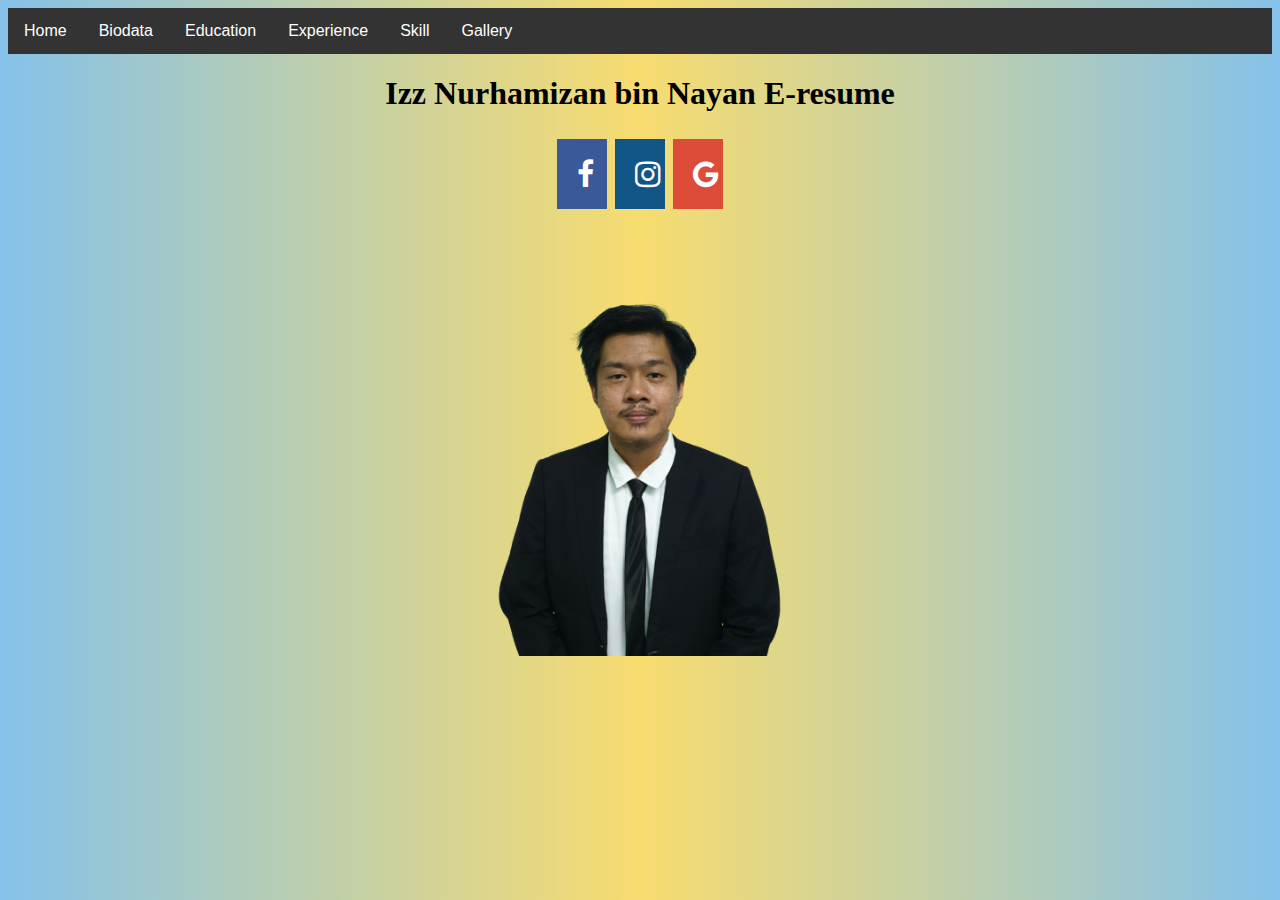
<file: index.html>
<!DOCTYPE html>
<html>
<head>
    <meta name="viewport" content="width=device-width, initial-scale=1">
<link rel="stylesheet" href="https://cdnjs.cloudflare.com/ajax/libs/font-awesome/4.7.0/css/font-awesome.min.css">
<title>index E-resume</title>
    <link rel="stylesheet" href="style.css">
</head>
<body>

<ul>
  <li><a class="active" href="index.html">Home</a></li>
  <li><a href="biodata.html">Biodata</a></li>
  <li><a href="educationlevel.html">Education</a></li>
  <li><a href="experience.html">Experience</a></li>
    <li><a href="skill.html">Skill</a></li>
    <li><a href="gallery.html">Gallery</a></li>
</ul>
    
    <header class="header home-1">
    <h1 style="font-family:verdana">Izz Nurhamizan bin Nayan E-resume</h1>
        <a href="https://www.facebook.com/zack.black.3954" class="fa fa-facebook"></a>
        <a href="https://www.instagram.com/izz_mizan/" class="fa fa-instagram"></a>
        <a href="mailto:izzmizan00@gmail.com" class="fa fa-google"></a>
    </header>
<img src= mizansmart.png class="homeimg">

   
    
</body>
</html>
</file>
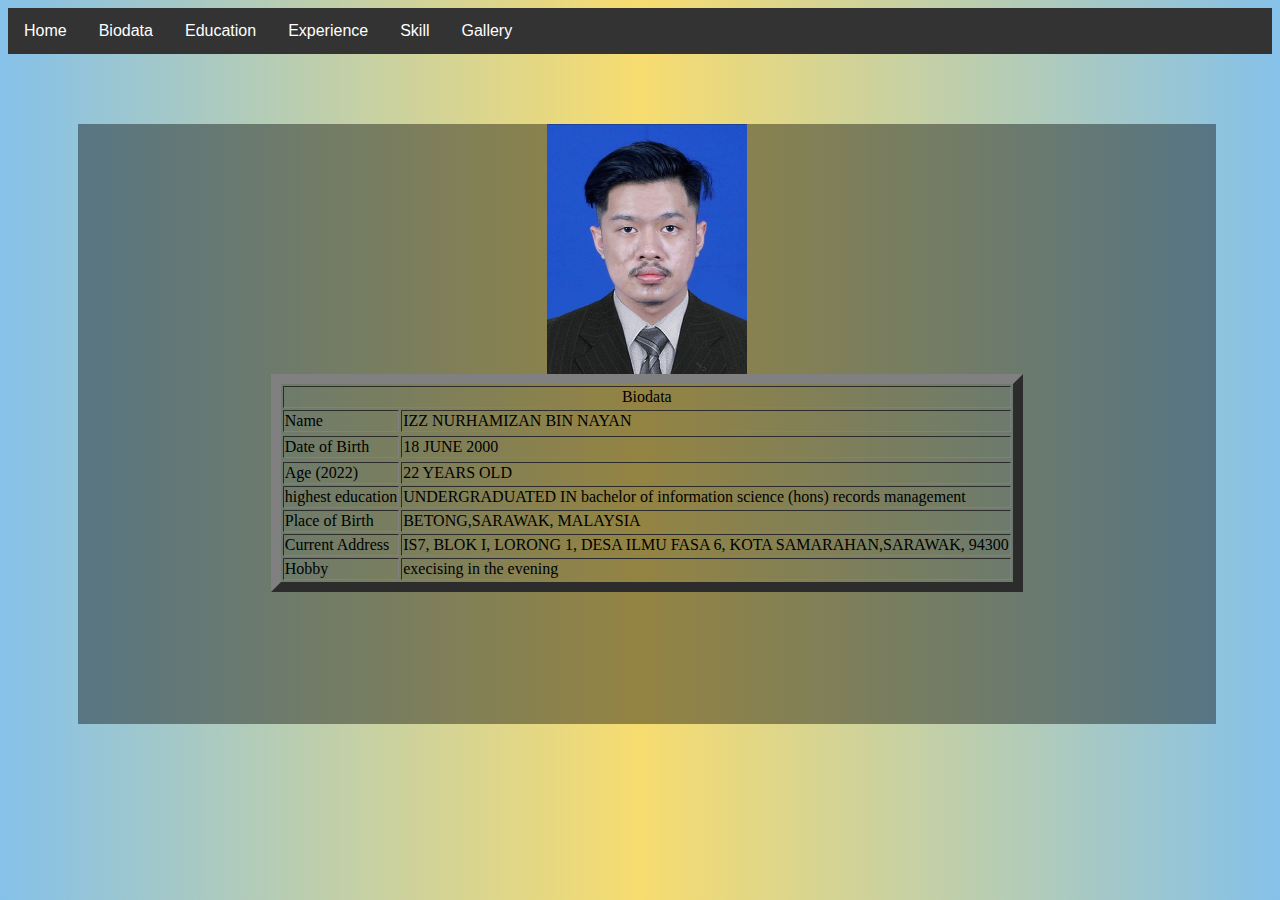
<file: biodata.html>
<!DOCTYPE html>
<html>
<head>
<title>Biodata E-resume</title>
    <link rel="stylesheet" href="style.css">
</head>
<body>

<ul>
  <li><a class="active" href="index.html">Home</a></li>
  <li><a href="biodata.html">Biodata</a></li>
  <li><a href="educationlevel.html">Education</a></li>
  <li><a href="experience.html">Experience</a></li>
    <li><a href="skill.html">Skill</a></li>
    <li><a href="gallery.html">Gallery</a></li>
</ul>
    
<section>
<article>
<div class="box1">
<img src="mizan%20passport%20(2).jpeg" alt="passport" width="200" height="250" class="biodata-img">
   <center>
       
        <table border=10;
               style="250px">
            
        <tr>
            <td colspan=3 align=center style="font-family:verdana">Biodata</td>
        </tr>
            <tr>
            <td style="font-family:verdana">Name </td>
            <td style="font-family:verdana">IZZ NURHAMIZAN BIN NAYAN</td>
            
        </tr>
        <tr>
            <tr>
            <td style="font-family:verdana">Date of Birth </td>
            <td style="font-family:verdana">18 JUNE 2000</td>
            
        </tr>
        <tr>
        <tr>
            <td style="font-family:verdana">Age (2022) </td>
            <td style="font-family:verdana">22 YEARS OLD</td>
            
        </tr>
        <tr>
            <td style="font-family:verdana">highest education</td>
            <td style="font-family:verdana">UNDERGRADUATED IN bachelor of information science (hons) records management</td>
        </tr>
            <tr>
            <td style="font-family:verdana">Place of Birth</td>
            <td style="font-family:verdana">BETONG,SARAWAK, MALAYSIA</td>
        </tr>
            <tr>
            <td style="font-family:verdana">Current Address</td>
            <td style="font-family:verdana">IS7, BLOK I, LORONG 1, DESA ILMU FASA 6, KOTA SAMARAHAN,SARAWAK, 94300</td>
        
                </tr>
            <tr>
            <td style="font-family:verdana">Hobby</td>
            <td style="font-family:verdana">execising in the evening</td>
        </tr>
       </table>
    </center>
   
        
    </div>
    </article>
</section>
    
</body>
</html>
</file>
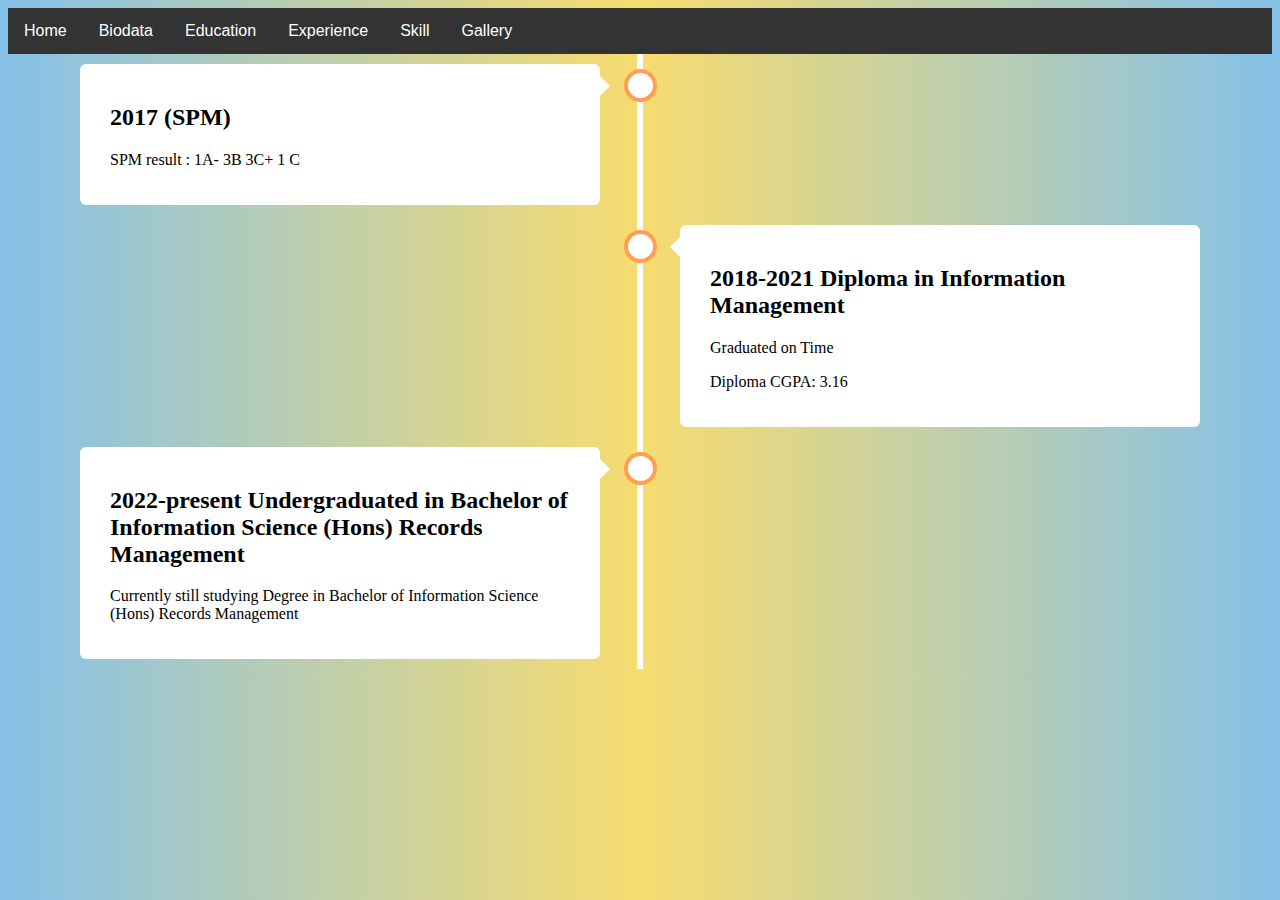
<file: educationlevel.html>
<!DOCTYPE html>
<html>
<head>
<title>Education level</title>
    <link rel="stylesheet" href="style.css">
</head>
<body>

<ul>
  <li><a class="active" href="index.html">Home</a></li>
  <li><a href="biodata.html">Biodata</a></li>
  <li><a href="educationlevel.html">Education</a></li>
  <li><a href="experience.html">Experience</a></li>
    <li><a href="skill.html">Skill</a></li>
    <li><a href="gallery.html">Gallery</a></li>
</ul>
    
<div class="timeline">
  <div class="container left">
    <div class="content">
      <h2 style="font-family:verdana">2017 (SPM)</h2>
      <p style ="font-family:verdana">SPM result : 1A- 3B 3C+ 1 C</p>
    </div>
  </div>
  <div class="container right">
    <div class="content">
      <h2 style="font-family:verdana">2018-2021 Diploma in Information Management </h2>
        <p style="font-family:verdana">Graduated on Time</p>
      <p style="font-family:verdana">Diploma CGPA: 3.16</p>
    </div>
  </div>
  <div class="container left">
    <div class="content">
      <h2 style="font-family:verdana">2022-present Undergraduated in Bachelor of Information Science (Hons) Records Management</h2>
      <p style="font-family:verdana">Currently still studying Degree in Bachelor of Information Science (Hons) Records Management</p>
    </div>
  </div>
    </div>

</body>
</html>
</file>
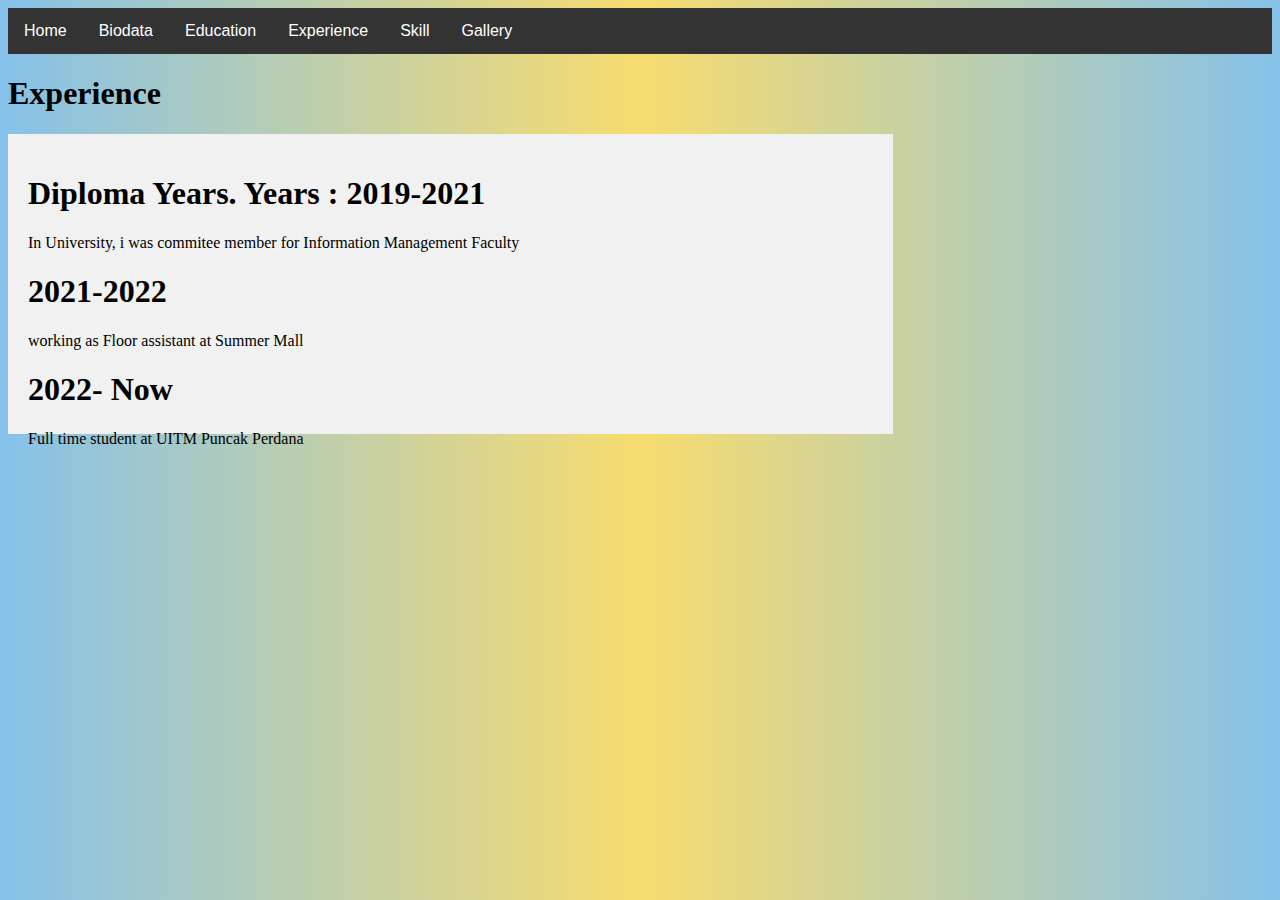
<file: experience.html>
<!DOCTYPE html>
<html>
<head>
<title>Izz Experience</title>
    <link rel="stylesheet" href="style.css">
</head>
<body>

<ul>
  <li><a class="active" href="index.html">Home</a></li>
  <li><a href="biodata.html">Biodata</a></li>
  <li><a href="educationlevel.html">Education</a></li>
  <li><a href="experience.html">Experience</a></li>
    <li><a href="skill.html">Skill</a></li>
    <li><a href="gallery.html">Gallery</a></li>
</ul>
   <h1 style="font-family:verdana">Experience</h1>
    
    <header>

</header>

<section>
  
  
  <article1>
    <h1 style="font-family:verdana">Diploma Years. Years : 2019-2021</h1>
    <p style="font-family:verdana"> In University, i was commitee member for Information Management Faculty</p>
      <h1 style="font-family:verdana"> 2021-2022</h1>
      <p style="font-family:verdana"> working as Floor assistant at Summer Mall</p>
       <h1 style="font-family:verdana"> 2022- Now</h1>
      <p style="font-family:verdana"> Full time student at UITM Puncak Perdana </p>
  </article1>
</section>




</body>
</html>
</file>
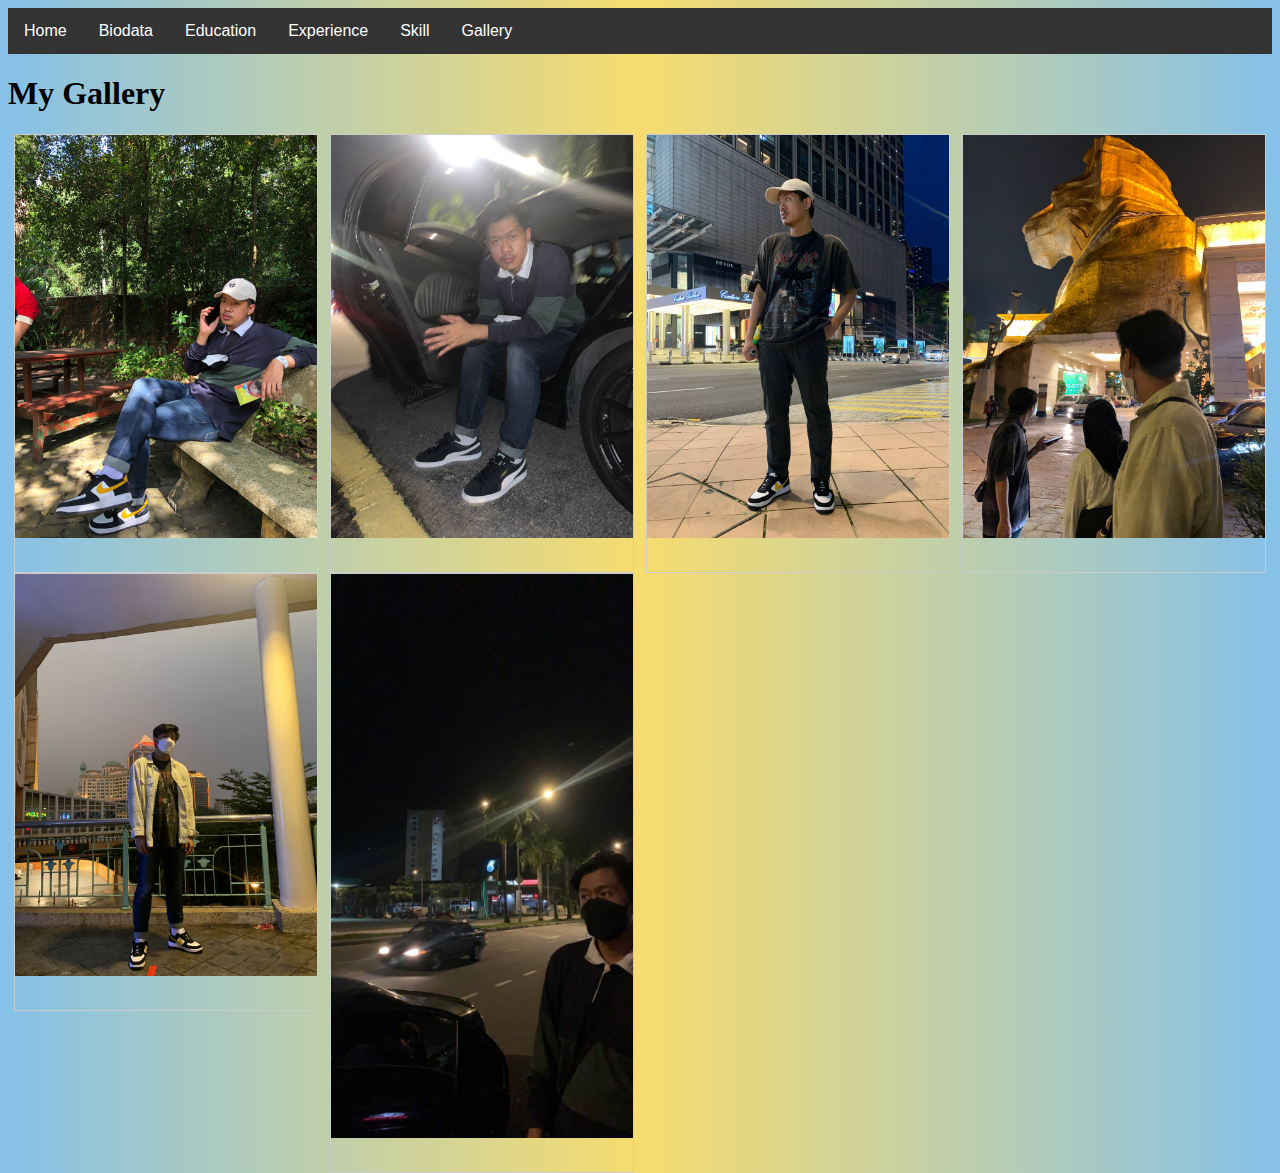
<file: gallery.html>
<!DOCTYPE html>
<html>
<head>
<title>Izz Gallery</title>
    <link rel="stylesheet" href="style.css">
</head>
<body>

<ul>
  <li><a class="active" href="index.html">Home</a></li>
  <li><a href="biodata.html">Biodata</a></li>
  <li><a href="educationlevel.html">Education</a></li>
  <li><a href="experience.html">Experience</a></li>
    <li><a href="skill.html">Skill</a></li>
    <li><a href="gallery.html">Gallery</a></li>
</ul>
    <h1 style="font-family:verdana">My Gallery</h1>
    <div class="responsive">
  <div class="gallery">
    <a target="_blank" href="img_5terre.jpg">
      <img src="izz6.jpg" alt="Cinque Terre" width="800" height="400">
    </a>
    <div class="desc"></div>
  </div>
</div>


<div class="responsive">
  <div class="gallery">
    <a target="_blank" href="img_forest.jpg">
      <img src="izz2.jpg" alt="Forest" width="800" height="400">
    </a>
    <div class="desc"></div>
  </div>
</div>

<div class="responsive">
  <div class="gallery">
    <a target="_blank" href="img_lights.jpg">
      <img src="izz3.jpg" alt="Northern Lights" width="800" height="400">
    </a>
    <div class="desc"></div>
  </div>
</div>

<div class="responsive">
  <div class="gallery">
    <a target="_blank" href="img_mountains.jpg">
      <img src="izz4.jpg" alt="Mountains" width="800" height="400">
    </a>
    <div class="desc"></div>
  </div>
</div>
    
    <div class="responsive">
  <div class="gallery">
    <a target="_blank" href="img_mountains.jpg">
      <img src="izz5.jpg" alt="Mountains" width="800" height="400">
    </a>
    <div class="desc"></div>
  </div>
</div>
    
    <div class="responsive">
  <div class="gallery">
    <a target="_blank" href="img_mountains.jpg">
      <img src="izz.jpg" alt="Mountains" width="800" height="400">
    </a>
    <div class="desc"></div>
  </div>
</div>


</body>
</html>
</file>
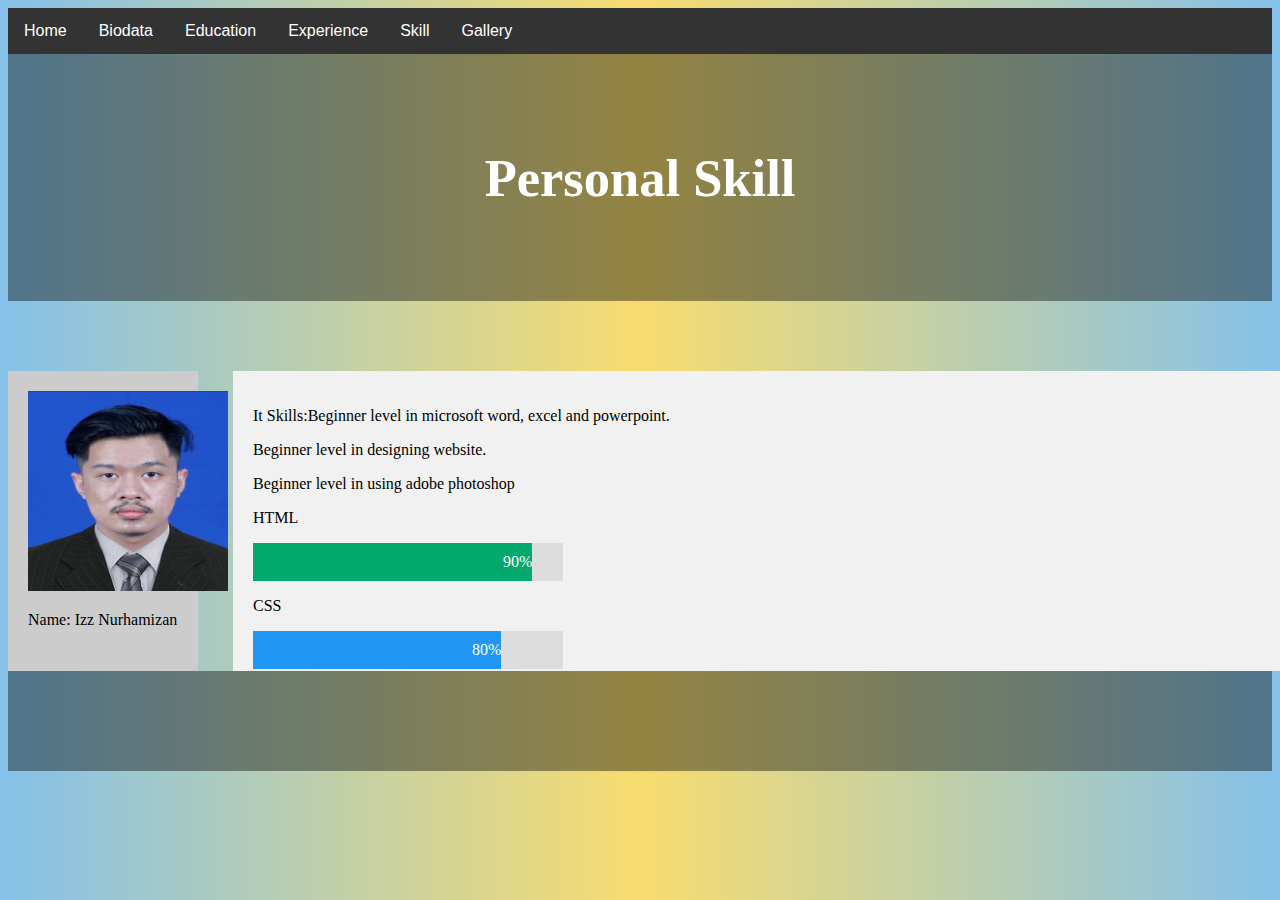
<file: skill.html>
<!DOCTYPE html>
<html>
<head>
<title>Izz Skill</title>
    <link rel="stylesheet" href="style.css">
</head>
<body>

<ul>
  <li><a class="active" href="index.html">Home</a></li>
  <li><a href="biodata.html">Biodata</a></li>
  <li><a href="educationlevel.html">Education</a></li>
  <li><a href="experience.html">Experience</a></li>
    <li><a href="skill.html">Skill</a></li>
    <li><a href="gallery.html">Gallery</a></li>
</ul>
    
<header class="header-education">
  <h2 style="font-family:verdana">Personal Skill</h2>
</header>

<section>
  <nav>
    <img src="mizan%20passport%20(2).jpeg" height="200" width="200"> 
      <p style="font-family:verdana"> Name: Izz Nurhamizan</p>
  </nav>
  
  <article class="skills-article">
   
    <p style="font-family:verdana">It Skills:Beginner level in microsoft word, excel and powerpoint.</p>
    <p style="font-family:verdana">Beginner level in designing website.</p>
      <p style="font-family:verdana">Beginner level in using adobe photoshop</p>
      
      <p style="font-family:verdana">HTML</p>
      <div class="container1">
  <div class="skills html">90%</div>
</div>

<p>CSS</p>
<div class="container1">
  <div class="skills css">80%</div>
</div>


      
  </article>
</section>

<footer>
  
</footer>

    </body>
    
</html>
</file>
<file: style.css>
body{
  
  background-color: red; /* For browsers that do not support gradients */
  background-image: linear-gradient(to right, #85C1E9 , #F7DC6F , #85C1E9);
  background: linear-gradient(to right, #85C1E9 , #F7DC6F , #85C1E9);
}

ul {
  list-style-type: none;
  margin: 0;
  padding: 0;
  overflow: hidden;
  background-color: #333;
}

li {
  float: left;
}

li a {
  display: block;
    font-family: sans-serif ;
  color: white;
  text-align: center;
  padding: 14px 16px;
  text-decoration: none;
}

li a:hover {
  background-color: #111;
}

article {
    width: 90%;
    background-color: rgba(0, 0, 0, 0.4);
    height: 600px;
    margin-left: 70px;
    margin-top: 70px;
}

.biodata-img {
  display: block;
  margin-left: auto;
  margin-right: auto;
 
}

.timeline {
  position: relative;
  max-width: 1200px;
  margin: 0 auto;
}

/* The actual timeline (the vertical ruler) */
.timeline::after {
  content: '';
  position: absolute;
  width: 6px;
  background-color: white;
  top: 0;
  bottom: 0;
  left: 50%;
  margin-left: -3px;
}

/* Container around content */
.container {
  padding: 10px 40px;
  position: relative;
  background-color: inherit;
  width: 50%;
}

/* The circles on the timeline */
.container::after {
  content: '';
  position: absolute;
  width: 25px;
  height: 25px;
  right: -17px;
  background-color: white;
  border: 4px solid #FF9F55;
  top: 15px;
  border-radius: 50%;
  z-index: 1;
}

/* Place the container to the left */
.left {
  left: 0;
}

/* Place the container to the right */
.right {
  left: 50%;
}

/* Add arrows to the left container (pointing right) */
.left::before {
  content: " ";
  height: 0;
  position: absolute;
  top: 22px;
  width: 0;
  z-index: 1;
  right: 30px;
  border: medium solid white;
  border-width: 10px 0 10px 10px;
  border-color: transparent transparent transparent white;
}

/* Add arrows to the right container (pointing left) */
.right::before {
  content: " ";
  height: 0;
  position: absolute;
  top: 22px;
  width: 0;
  z-index: 1;
  left: 30px;
  border: medium solid white;
  border-width: 10px 10px 10px 0;
  border-color: transparent white transparent transparent;
}

/* Fix the circle for containers on the right side */
.right::after {
  left: -16px;
}

/* The actual content */
.content {
  padding: 20px 30px;
  background-color: white;
  position: relative;
  border-radius: 6px;
}

/* Media queries - Responsive timeline on screens less than 600px wide */
@media screen and (max-width: 600px) {
  /* Place the timelime to the left */
  .timeline::after {
  left: 31px;
  }
  
  /* Full-width containers */
  .container {
  width: 100%;
  padding-left: 70px;
  padding-right: 25px;
  }
  
  /* Make sure that all arrows are pointing leftwards */
  .container::before {
  left: 60px;
  border: medium solid white;
  border-width: 10px 10px 10px 0;
  border-color: transparent white transparent transparent;
  }

  /* Make sure all circles are at the same spot */
  .left::after, .right::after {
  left: 15px;
  }
  
  /* Make all right containers behave like the left ones */
  .right {
  left: 0%;
  }
}

.header-education {
  background-color: rgba(0, 0, 0, 0.4);
  padding: 50px;
  text-align: center;
  font-size: 35px;
  color: white;
}

/* Create two columns/boxes that floats next to each other */
nav {
  float: left;
  width: 15%;
  height: 300px; 
  background: #ccc;
  padding: 20px;
}

/* Style the list inside the menu */
nav ul {
  list-style-type: none;
  padding: 0;
}

.skills-article {
  padding: 20px; 
  margin-left: 225px;
  width: 85%;
  background-color: #f1f1f1;
  height: 300px; /* only for demonstration, should be removed */
}

/* Clear floats after the columns */
section after {
  content: "";
  display: table;
  clear: both;
}

/* Style the footer */
footer {
  background-color: rgba(0, 0, 0, 0.4);
  padding: 50px;
  text-align: center;
  color: white;
}

/* Responsive layout - makes the two columns/boxes stack on top of each other instead of next to each other, on small screens */
@media (max-width: 600px) {
  nav, article {
    width: 100%;
    height: auto;
  }
}

.home-1 {
text-align: center;}

.homeimg {
    display: block;
  margin-left: auto;
  margin-right: auto;
  width: 35%;
}

div.gallery {
  border: 1px solid #ccc;
}

div.gallery:hover {
  border: 1px solid #777;
}

div.gallery img {
  width: 100%;
  height: auto;
}

div.desc {
  padding: 15px;
  text-align: center;
}

* {
  box-sizing: border-box;
}

.responsive {
  padding: 0 6px;
  float: left;
  width: 24.99999%;
}

@media only screen and (max-width: 700px) {
  .responsive {
    width: 49.99999%;
    margin: 6px 0;
  }
}

@media only screen and (max-width: 500px) {
  .responsive {
    width: 100%;
  }
}

.clearfix:after {
  content: "";
  display: table;
  clear: both;
}

{box-sizing: border-box}

.container1 {
  width: 30%;
  background-color: #ddd;
}

.skills {
  text-align: right;
  padding-top: 10px;
  padding-bottom: 10px;
  color: white;
}

.html {width: 90%; background-color: #04AA6D;}
.css {width: 80%; background-color: #2196F3;}
.js {width: 65%; background-color: #f44336;}
.php {width: 60%; background-color: #808080;}



article1 {
  float: left;
  padding: 20px;
  width: 70%;
  background-color: #f1f1f1;
  height: 300px; 
}

.fa {
  padding: 20px;
  font-size: 30px;
  width: 50px;
  text-align: center;
  text-decoration: none;
  margin: 5px 2px;
}

.fa:hover {
    opacity: 0.7;
}

.fa-facebook {
  background: #3B5998;
  color: white;
}

.fa-instagram {
  background: #125688;
  color: white;
}

.fa-google {
  background: #dd4b39;
  color: white;
}
</file>
